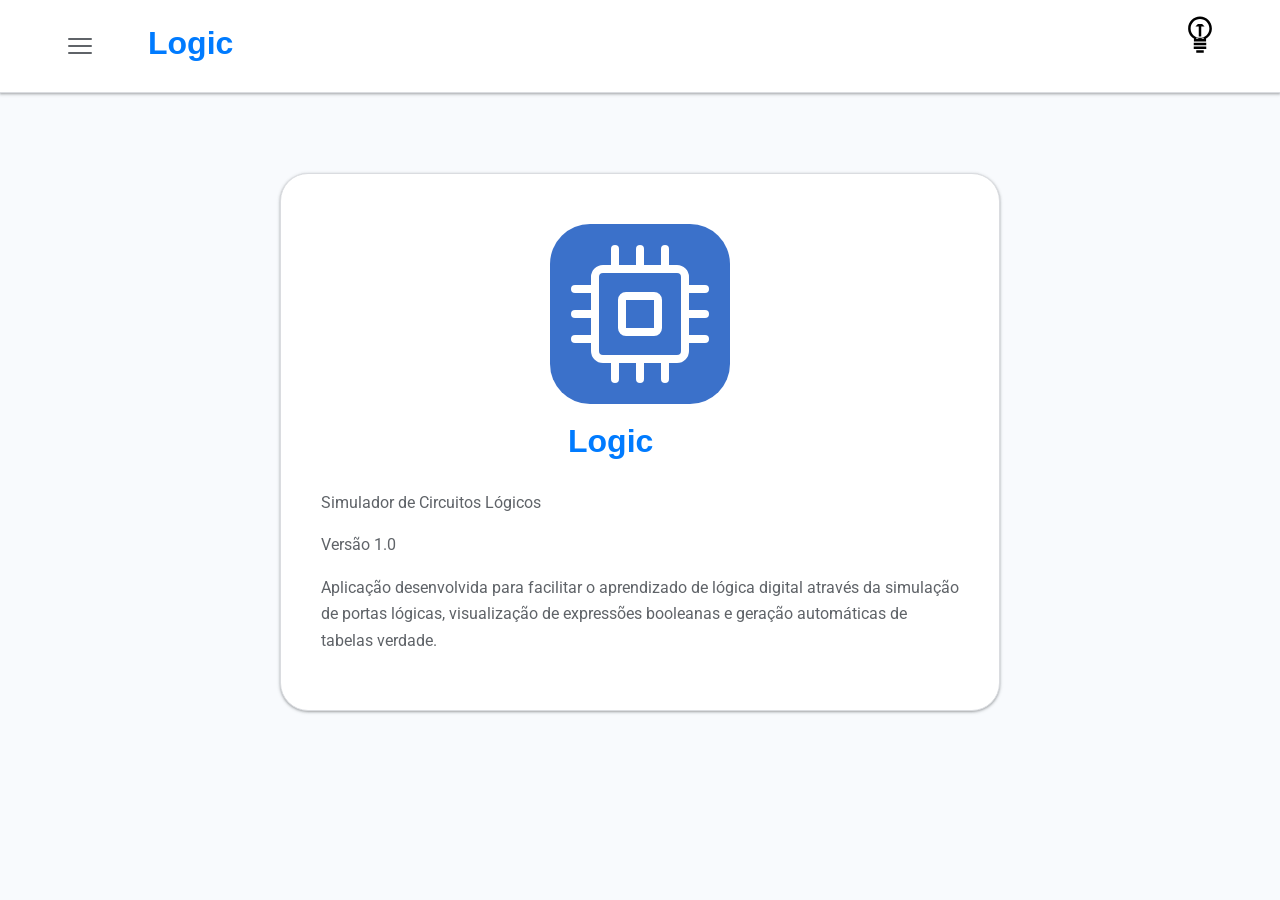
<file: sobre.html>
<!DOCTYPE html>
<html lang="pt-br">
<head>
    <meta charset="UTF-8">
    <meta name="viewport" content="width=device-width, initial-scale=1.0">
    <link rel="icon" href="./favicon.svg" title="image/svg+xml">
    <link rel="stylesheet" href="../css/style.css">
    <title>LogicSim</title>
</head>
<body>
     <header class="header-bg" id="header-menuBG">
    <div class="header container">
        <div class="header-menu" id="header-menu">

            <div class="header-btn" id="header-btn">
                <span></span>
                <span></span>
                <span></span>
            </div>

    <nav class="header-nav" id="header-nav" aria-label="primaria">
        <ul>
            <li><a href="./">Inicío</a></li>
            <li><a href="./simulador.html">Simulador</a></li>
            <li><a href="./tabela.html">Tabela Verdade</a></li>
            <li><a href="./sobre.html">Sobre</a></li>
        </ul>

        <div class="header-descricao">
        <p>Simulador de <br>Circuitos Lógicos</p>
        <img src="./img/Portas/porta-and.svg" alt="">
        </div>
    </nav>
        <div class="header-descBG" id="header-descBG"></div>        

            <a href="./">
                <img src="./img/LogicSim-Marca.svg" alt="LogicSim" >
            </a>
          
                <div class="lampada">
                    <img src="./img/lampadas/desligada.svg" alt="" id="imagem">
                </div>
        </div>
    </div>
</header>

    <section class="sobre-bg">
        <div class="sobre-contexto">
            <img src="./img/circuito.svg" alt="circuito">
            <img src="./img/LogicSim-Marca.svg" alt="Logo">
            <p>Simulador de Circuitos Lógicos</p>
            <p>Versão 1.0</p>
            <p>Aplicação desenvolvida para facilitar o aprendizado de lógica digital através da simulação de portas lógicas, visualização de expressões booleanas e geração automáticas de tabelas verdade.</p>
        </div>
    </section>

    <script src="./js/config/menu.js"></script>
    <script src="./js/animação/anima.js"></script>
</body>
</html>
</file>
<file: css/style.css>
/* GLOBAL */

@import "./global/global.css";
@import "./global/header.css";

/* UTILIDADES*/

@import "./utilidades/componentes.css";
@import "./utilidades/cores.css";

/* PORTASMAIN */

@import "./portasMain/portas.css";

/* SIMULADOR */

@import "./simulador/simulador.css";

/* EDITOR */

@import "./editor/editor.css";

/* SOBRE */

@import "./sobre/sobre.css";

/* MATERIAL THEME */

@import "./theme-material.css";
</file>
